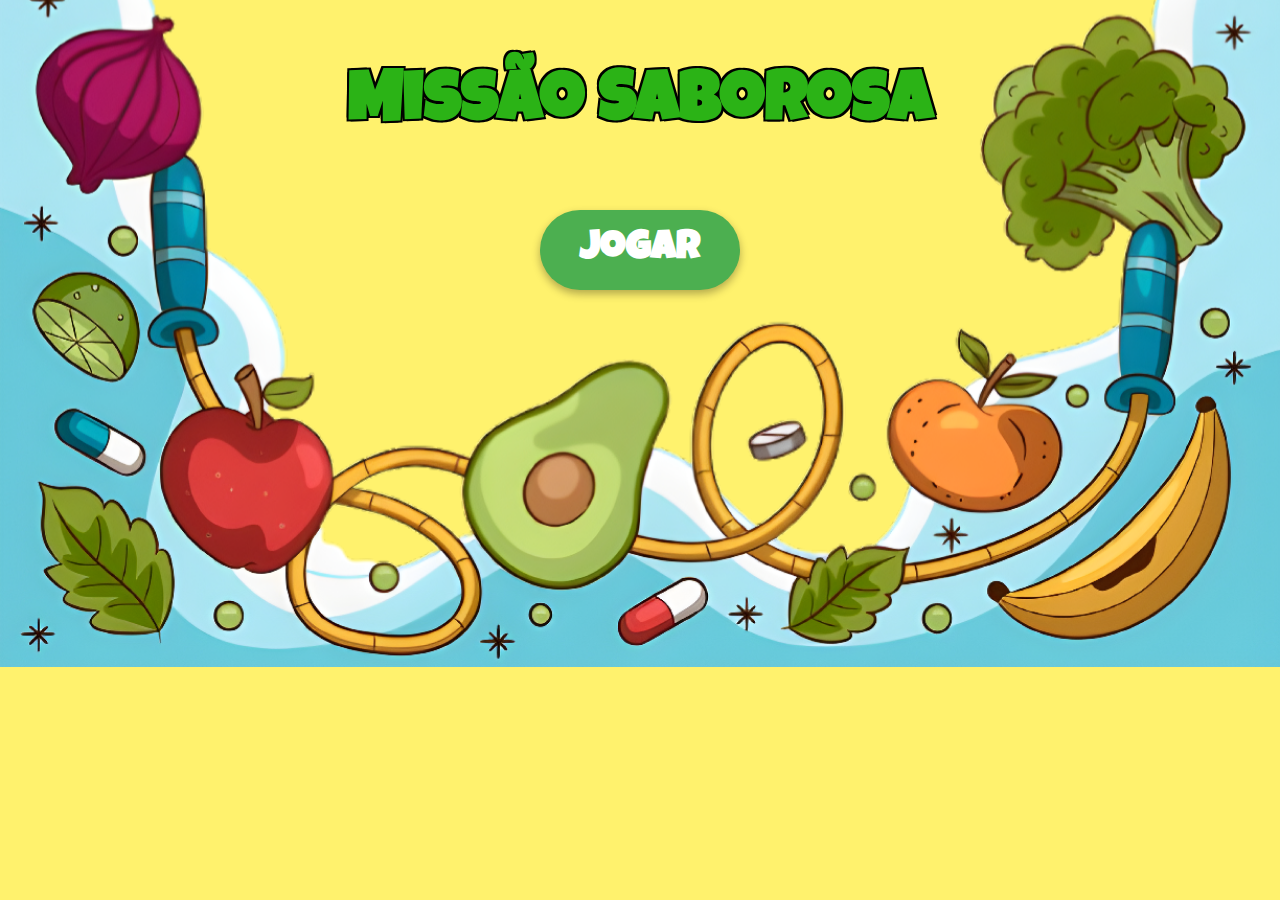
<file: jogo.html>
<!DOCTYPE html>
<html lang="pt">
<head>
    <meta charset="UTF-8">
    <meta name="viewport" content="width=device-width, initial-scale=1.0">
    <title>Início</title>
    <link rel="stylesheet" href="css/styles.css">
    <link href="https://fonts.googleapis.com/css2?family=Luckiest+Guy&display=swap" rel="stylesheet">
</head>
<body class="body3" id="body3">
<div>
<h3 id="missaoSaborosa">Missão Saborosa</h3>
<div class="start-screen" id="start-screen">
    <button class="start-button" id="start-button">Jogar</button>
</div>
</div>

<div class="character-selection" id="character-selection">
    <h4>Quem Escolhes?</h4>
    <div class="character-buttons">
        <div class="character-button" data-character="Carlos" id="carlos">
            <div class="character-name">Carlos</div>
            <img src="imagens_menus/pngwing.com.png" alt="Carlos">
        </div>
        <div class="character-button" data-character="Mariana" id="mariana">
            <div class="character-name">Mariana</div>
            <img src="imagens_menus/rigby.png" alt="Mariana">
        </div>
    </div>
</div>

<div class="map-selection" id="map-selection"><p id="onde">Onde Vamos?</p>
    <div class="map-buttons">
        <div id="praia" class="map-button" data-map="historia.html?historia=praia">
            <div class="map-name"><h6>Praia</h6></div>

        </div>
        <div id="natal" class="map-button" data-map="historia.html?historia=natal">
            <div class="map-name"><h6>Dia de Natal</h6></div>

        </div>
        <div id="escola" class="map-button" data-map="historia.html?historia=escola">
            <div class="map-name"><h6>Escola</h6></div>

        </div>
        <div id="aniversario" class="map-button" data-map="historia.html?historia=aniversario">
            <div class="map-name"><h6>Aniversário</h6></div>

        </div>
    </div>
</div>

<script src="js/script_jogo.js"></script>
</body>
</html>
</file>
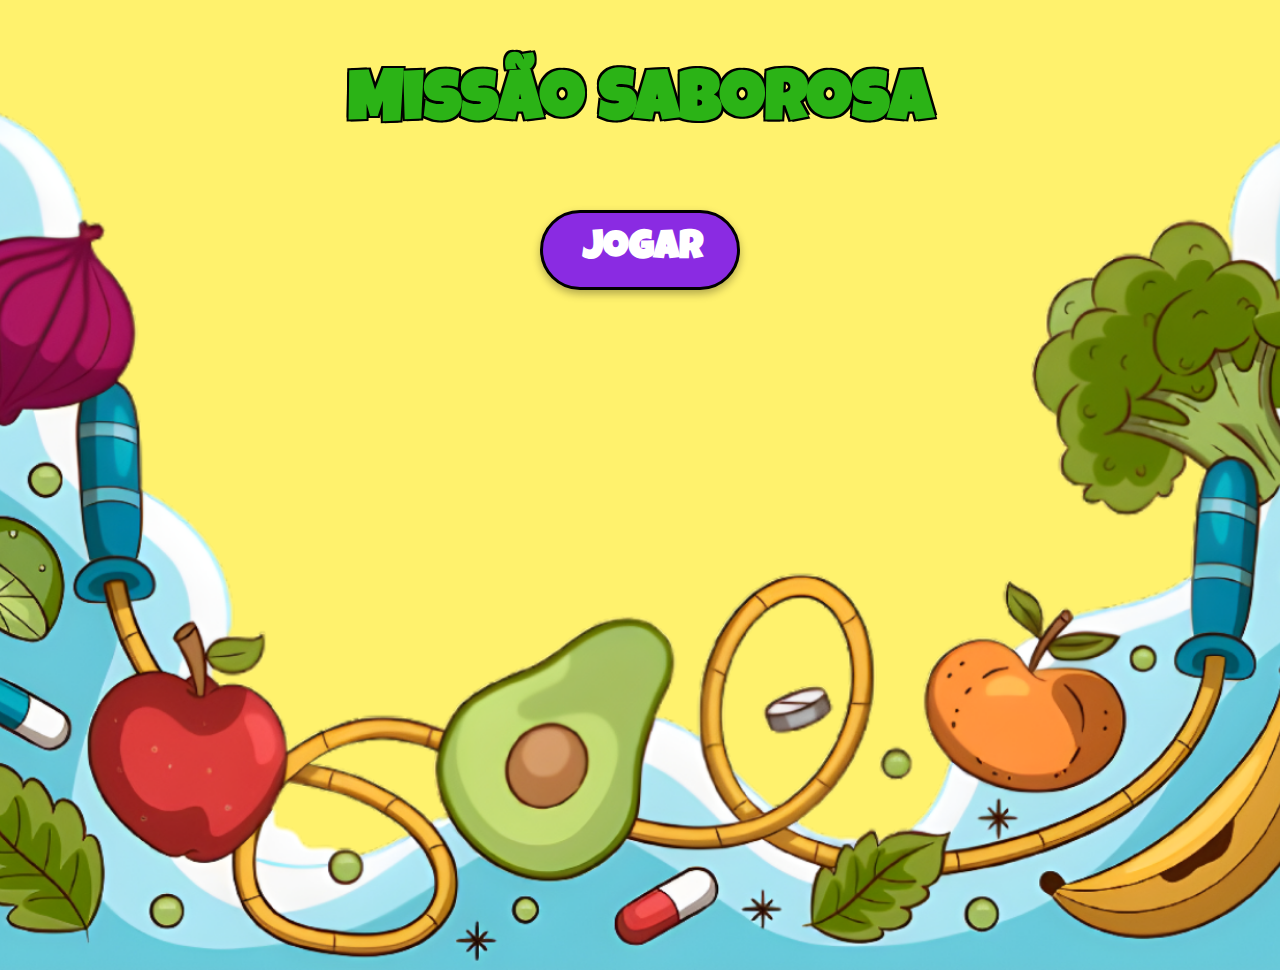
<file: src/jogo.html>
<!DOCTYPE html>
<html lang="pt">
<head>
    <meta charset="UTF-8">
    <meta name="viewport" content="width=device-width, initial-scale=1.0">
    <title>Início</title>
    <link rel="stylesheet" href="css/styles.css">
    <link href="https://fonts.googleapis.com/css2?family=Luckiest+Guy&display=swap" rel="stylesheet">
    <link rel="icon" type="image/x-icon" href="imagens_projeto/icons/fav.ico">
</head>
<body class="body3" id="body3">
<div>
<h3 id="missaoSaborosa">Missão Saborosa</h3>
<div class="start-screen" id="start-screen">
    <button class="start-button" id="start-button">Jogar</button>
</div>
</div>

<div class="character-selection" id="character-selection">
    <h4>Quem Escolhes?</h4>
    <div class="character-buttons">
        <div class="character-button" data-character="Carlos" id="carlos">
            <div class="character-name"><h5>Carlos</h5></div>
            <img src="imagens_menus/pngwing.com.png" alt="Carlos">
        </div>
        <div class="character-button" data-character="Mariana" id="mariana">
            <div class="character-name"><h5>Mariana</h5></div>
            <img src="imagens_menus/rigby.png" alt="Mariana">
        </div>
    </div>
</div>

<div class="map-selection" id="map-selection"><p id="onde">Onde Vamos?</p>
    <style>
        #back-button {
            padding: 10px 20px;
            background-color: #007bff;
            color: white;
            border: none;
            border-radius: 5px;
            cursor: pointer;
            font-size: 16px;
            transition: background-color 0.3s ease;
        }

        #back-button:hover {
            background-color: #0056b3;
        }
    </style>
    <div class="map-buttons">
        <div id="praia" class="map-button" data-map="historias/praia.html?historia=praia">
            <div class="map-name"><h6>Praia</h6></div>

        </div>
        <div id="natal" class="map-button" data-map="historias/natal.html?historia=natal">
            <div class="map-name"><h6>Dia de Natal</h6></div>

        </div>
        <div id="escola" class="map-button" data-map="historias/escola.html?historia=escola">
            <div class="map-name"><h6>Escola</h6></div>

        </div>
        <div id="aniversario" class="map-button" data-map="historias/aniversario.html?historia=aniversario">
            <div class="map-name"><h6>Aniversário</h6></div>

        </div>
    </div>
</div>

<script src="js/script_jogo.js"></script>
</body>
</html>
</file>
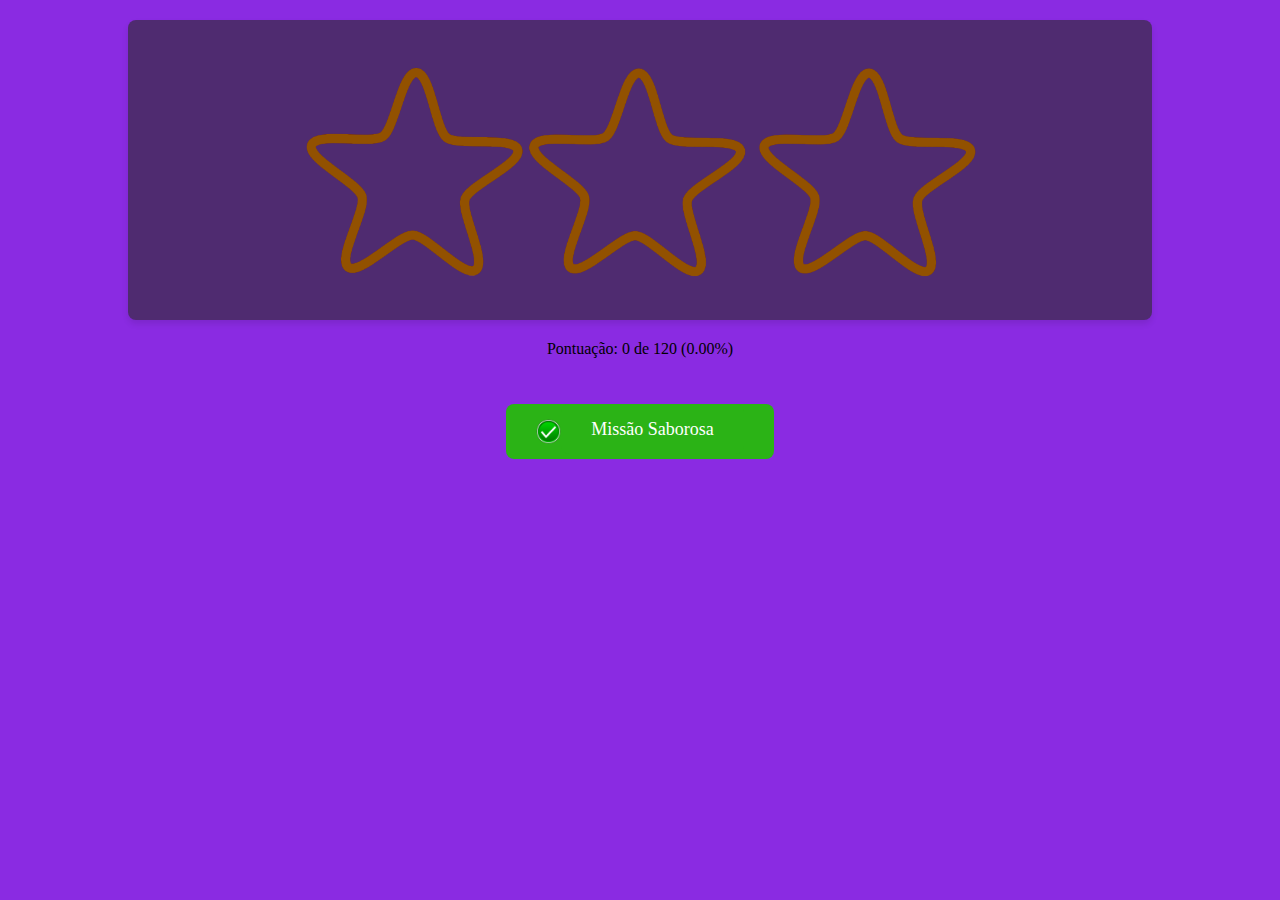
<file: src/pontuacao.html>
<!DOCTYPE html>
<html lang="pt-BR">
<head>
    <meta charset="UTF-8">
    <meta name="viewport" content="width=device-width, initial-scale=1.0">
    <title>Página do Jogo</title>
    <link rel="icon" type="image/x-icon" href="imagens_projeto/icons/fav.ico">
    <style>
        body {
            font-family: Arial, sans-serif;
            margin: 0;
            padding: 0;
            display: flex;
            flex-direction: column;
            align-items: center;
            background-color: #8A2BE2;
        }

        #imagem-superior-container {
            display: flex;
            justify-content: center;
            align-items: center;
            width: 80%;
            height: 300px;
            margin: 20px 0;
            border-radius: 8px;
            box-shadow: 0 4px 6px rgba(0, 0, 0, 0.1);
            overflow: hidden;
            background-color: #4f2b70;
        }

        #imagem-superior-container img {
            max-width: 100%;
            max-height: 100%;
            object-fit: contain;
        }

        .linha-container {
            display: flex;
            flex-wrap: wrap;
            justify-content: center;
            gap: 20px;
            width: 80%;
        }

        .linha {
            display: flex;
            align-items: center;
            justify-content: space-between;
            width: 48%;
            background-color: #fff;
            padding: 10px;
            border-radius: 8px;
            box-shadow: 0 4px 6px rgba(0, 0, 0, 0.1);
        }

        .linha img {
            width: 100px;
            height: 100px;
            object-fit: contain;
        }

        .linha .texto {
            flex-grow: 1;
            margin-left: 20px;
        }

        .botoes {
            width: 80%;
            display: flex;
            justify-content: space-between;
            margin-top: 20px;
        }

        .botao {
            padding: 15px 30px;
            font-family: 'Luckiest Guy', cursive;
            font-size: 18px;
            color: #fff;
            background-color: #2BB316;
            border: none;
            border-radius: 8px;
            cursor: pointer;
            text-align: center;
            text-decoration: none;
            margin: 0 auto;
            margin-bottom: 2%;
        }

        .botao:hover {
            background-color: #FFF26D;
            color: black;
        }

        #pontuacao-final {
            margin-bottom: 2%;
            font-family: 'Luckiest Guy', cursive;
        }

        .imagem_botao {
            vertical-align: middle;
        }

    </style>
</head>
<body>
    <div id="imagem-superior-container">
        <img src="" alt="Imagem Superior" id="imagem-superior">
    </div>
    <div id="pontuacao-final">

    </div>

    <div class="linha-container">
        <div id="linha-1" class="linha">
            <img id="imagem-1" src="" alt="Imagem 1">
            <div id="texto-1" class="texto"></div>
        </div>

    </div>

    <div class="botoes">
        <button id="repetir-jogo" class="botao"><img class="imagem_botao" src="imagens_projeto/elementos_gerais/correto.png" height="25px" alt=""><a href="jogo.html" class="botao">Missão Saborosa</a></button>
    </div>

    <script>
        const pontuacaoMaxima = 120; // Pontuação máxima possível no jogo
        let pontuacaoFinal;
    
        function mostrarComidasAcertadas() {
    // Recupera as comidas acertadas do localStorage
    const comidasAcertadas = JSON.parse(localStorage.getItem("comidasAcertadas")) || [];

    // Referência ao container principal
    const container = document.querySelector(".linha-container");
    
    // Limpa o conteúdo existente no container
    container.innerHTML = "";

    // Itera pelas comidas acertadas e cria os elementos dinamicamente
    comidasAcertadas.forEach((comida, index) => {
        // Cria a estrutura de cada linha
        const linha = document.createElement("div");
        linha.className = "linha";

        const imagem = document.createElement("img");
        imagem.id = `imagem-${index + 1}`;
        imagem.src = comida;
        imagem.alt = `Imagem ${index + 1}`;

        const texto = document.createElement("div");
        texto.id = `texto-${index + 1}`;
        texto.className = "texto";
        texto.textContent = `Comida Correta`;

        // Adiciona os elementos à linha
        linha.appendChild(imagem);
        linha.appendChild(texto);

        // Adiciona a linha ao container
        container.appendChild(linha);
    });
}



        // Exibe a pontuação final ao carregar a página
        window.onload = function () {
            // Recupera a pontuação do localStorage
            pontuacaoFinal = parseInt(localStorage.getItem("pontuacaoFinal"), 10) || 0;
            console.log(pontuacaoFinal);
    
            // Atualiza o texto com a pontuação
            const porcentagem = (pontuacaoFinal / pontuacaoMaxima) * 100;
            document.getElementById("pontuacao-final").innerText = `Pontuação: ${pontuacaoFinal} de ${pontuacaoMaxima} (${porcentagem.toFixed(2)}%)`;
    
            // Define a imagem correspondente à pontuação
            let imagemFinal;
            if (pontuacaoFinal === 0 || pontuacaoFinal < 20) {
        // Zero estrelas
        imagemFinal = "imagens_projeto/elementos_gerais/zero_estrelas.png";
    } else if (pontuacaoFinal >= 20 && pontuacaoFinal < 60) {
        // Uma estrela
        imagemFinal = "imagens_projeto/elementos_gerais/uma_estrela.png";
    } else if (pontuacaoFinal >= 60 && pontuacaoFinal < 120) {
        // Duas estrelas
        imagemFinal = "imagens_projeto/elementos_gerais/duas_estrelas.png";
    } else if (pontuacaoFinal === pontuacaoMaxima) {
        // Três estrelas
        imagemFinal = "imagens_projeto/elementos_gerais/tres_estrelas.png";
    }
    
            // Atualiza a imagem exibida na página
            document.getElementById('imagem-superior').src = imagemFinal;
            mostrarComidasAcertadas();
        };
    
        // Adiciona o evento para o botão de repetir o jogo
        document.getElementById('repetir-jogo').addEventListener('click', () => {
            localStorage.removeItem("pontuacaoFinal"); // Reseta a pontuação
            window.location.href = "jogo.html"; // Volta para a página inicial
        });
    </script>    
</body>
</html>
</file>
<file: css/styles.css>
/* Fontes e Estilo Base */
body, h1, h2, h3, h4, h5, h6, h7, p, button {
    font-family: 'Luckiest Guy', cursive;
}

.body1, .body2, .body3 {
    font-family: Arial, sans-serif;
    margin: 0;
    padding: 0;
    overflow: hidden;
    text-align: center;
}

.body1 {
    background-color: #9c5af5;
    color: white;
}

.body2 {
    transition: background-color 0.5s ease;
}

.body3{
    background-image: url("../imagens_menus/minijogo.png"); /* Substitua pelo caminho da sua imagem */
    background-size:cover; /* A imagem cobrirá toda a tela */
    background-position: center; /* Posiciona a imagem no centro */
    background-repeat: no-repeat; /* A imagem não se repetirá */
    background-color: #FFF26D;

}


h1 {
    font-size: 100px;
    text-shadow:
            3px 3px 0px black,
            -3px -3px 0px black,
            3px -3px 0px black,
            -3px 3px 0px black;
    color: white;
    margin-top: 20px;;
}
h2{
    font-size:40px;
    font-weight: bold;
    color: #2BB316;
    text-shadow: 2px 2px 0px black,
    -2px -2px 0px black,
    2px -2px 0px black,
    -2px 2px 0px black;


}
h3{
    font-size:70px;
    font-weight: bold;
    color: #2BB316;
    text-shadow: 2px 2px 0px black,
    -2px -2px 0px black,
    2px -2px 0px black,
    -2px 2px 0px black;
}
h4{
    font-size: 45px;
    text-shadow:
            3px 3px 0px black,
            -3px -3px 0px black,
            3px -3px 0px black,
            -3px 3px 0px black;
    color: white;
    align-items: center;
    margin-top: -10px;
}
h5{
    font-size: 30px;
    text-shadow:
            3px 3px 0px black,
            -3px -3px 0px black,
            3px -3px 0px black,
            -3px 3px 0px black;
    color: white;
    align-items: center;
    margin-top: -10px;

}

h6{
    font-size: 45px;
    text-shadow:
            3px 3px 0px black,
            -3px -3px 0px black,
            3px -3px 0px black,
            -3px 3px 0px black;
    color: white;
    align-items: center;
    margin-top: 10px;
}
#onde{
    font-size: 45px;
    text-shadow:
            3px 3px 0px black,
            -3px -3px 0px black,
            3px -3px 0px black,
            -3px 3px 0px black;
    color: white;
    align-items: center;
    margin-top: -30px;
    margin-bottom: -30px;
}
/* Start Screen */
.start-screen {
    position: relative;
    width:100%;
    display: flex;
    justify-content: center;
    align-items: center;
}

.start-button {
    width: 200px;
    height: 80px;
    background-color: #4CAF50;
    color: white;
    font-size: 40px;
    font-weight: bold;
    border: none;
    border-radius: 50px;
    padding: 15px 40px;
    cursor: pointer;
    box-shadow: 0 4px 8px rgba(0, 0, 0, 0.3);
    transition: transform 0.2s;
    margin-bottom: 200px;

}

.start-button:hover {
    transform: scale(1.1);
}

/* Menu */
.menu {
    display: flex;
    justify-content: center;
    gap: 20px;
    margin-top: 50px;
}

/* Botões */
.button, .botao, .opcao {
    border: none;
    border-radius: 10px;
    box-shadow: 2px 2px 5px rgba(0, 0, 0, 0.3);
    cursor: pointer;
    transition: transform 0.2s, box-shadow 0.2s;
}

.button {
    width: 400px;
    height: 400px;
    background-position: bottom;
    background-repeat: no-repeat;
    background-color: #FFF26D;
    display: flex;
    align-items: flex-start;
    justify-content: center;
    margin-left:25px ;
    margin-right:25px;
    border: 3px solid black;
}

.button:hover, .botao:hover, .opcao:hover {
    transform: scale(1.1);
    box-shadow: 0 8px 15px rgba(0, 0, 0, 0.3);
}

.botao {
    background-color: #ff69b4;
    padding: 15px 30px;
}
.mute-button {
    position: fixed; /* Fixa o botão no canto */
    top: 20px; /* Distância do topo */
    right: 20px; /* Distância da direita */
    background-color: transparent;
    border: none;
    padding: 0; /* Remove o padding para que a imagem ocupe todo o espaço */
    cursor: pointer;
}

.mute-button img {
    width: 60px; /* Ajuste do tamanho da imagem */
    height: 60px;
}

.opcao {
    width: 150px;
    height: 150px;
    background-size: cover;
    background-position: center;
    display: flex;
    justify-content: center;
    align-items: center;
    font-size: 18px;
    color: white;
}

/* Páginas */
.character-selection, .map-selection {
    display: none;
    text-align: center;
    height: 100vh;
    padding: 20px;
}

.ativa {
    display: block;
}



/* Gráficos e Componentes */
.pie-container {
    display: inline-block;
    position: relative;
    width: 600px;
    height: 600px;
    float: left;
    margin-right: 20px;
    margin-top: -70px;
    margin-left: 20px;
    border-radius: 50%;
    box-shadow: 0 0 10px rgba(0, 0, 0, 0.3);
    overflow: hidden;
}

.pie-chart {
    position: absolute;
    width: 100%;
    height: 100%;
    border-radius: 50%;
    clip-path: circle();
}

.slice {
    position: absolute;
    width: 50%;
    height: 50%;
    border: 1px solid #fff;
    transform-origin: 100% 100%;
    cursor: pointer;
}

.slice-water {
    transform: rotate(0deg);
    background-color: #1E90FF;
    border-radius: 50%;
    width: 210px;
    height: 210px;
    position: absolute;
    top: 50%;
    left: 50%;
    margin: -105px 0 0 -105px;
    z-index: 10;
}

.slice1 { transform: rotate(0deg); background-color: #FFD700; }
.slice2 { transform: rotate(89.8deg); background-color: #228B22; }
.slice3 { transform: rotate(178.6deg); background-color: #FF6347; }
.slice4 { transform: rotate(255.6deg); background-color: #FF4500; }
.slice5 { transform: rotate(320.4deg); background-color: #D3D3D3; }
.slice6 { transform: rotate(338.4deg); background-color: #8B4513; }
.slice7 {
    transform: rotate(352.8deg);
    background-color: #8A2BE2;
    width: 50%;
    height: 50%;
}

/* Componentes de Personagem */
.character-buttons{
    display: flex;
    align-items: center;
    justify-content: center;
}
.character-button{
    background-color: #fff;
    border: 2px solid #ccc;
    border-radius: 10px;
    box-shadow: 0 4px 8px rgba(0, 0, 0, 0.2);
    width: 300px;
    height: 400px;
    text-align: center;
    cursor: pointer;
    transition: transform 0.2s;
    margin: 20px 20px;
}
.map-buttons{
        display: grid;
        grid-template-columns: repeat(2, 1fr); /* Duas colunas de tamanho igual */
        gap: 10px; /* Espaçamento entre os botões */
        justify-content: center; /* Centraliza as colunas horizontalmente */
        align-content: center; /* Centraliza as linhas verticalmente */
        height: 100%; /* Para garantir que o contêiner ocupe a altura da janela */
}
.map-button {
    width: 400px;
    height: 228px;
    border: 2px solid #ccc;
    border-radius: 10px;
    cursor: pointer;
    transition: transform 0.2s;
    display: flex;
    justify-content: center;
    align-items: center;
    padding: 10px;
    background-size: cover;
    background-position: center;
}
#praia{
    background-image: url("../imagens_menus/cenario3_praia.jpeg");
    background-size: cover;
    margin-left: 270px;
}
#natal{
    background-image: url("../imagens_menus/cenario1_natal.jpeg");
    background-size: cover;
    margin-left: 50px;
}
#aniversario{
    background-image: url("../imagens_menus/cenario1_aniversario.jpeg");
    background-size: cover;
    margin-bottom: 100px;
    margin-left: 50px;
}
#escola{
    background-image: url("../imagens_menus/cenario1_escola.jpeg");
    background-size: cover;
    margin-bottom: 100px;
    margin-left: 270px;
}
.character-button:hover, .map-button:hover {
    transform: scale(1.1);
}

.character-button img, .map-button img {
    width: 100px;
    height: auto;
    margin: 10px 0;
}

.character-name {
    font-size: 1.2em;
    font-weight: bold;
    margin: 10px 0;
    color: #333;
}
</file>
<file: src/css/styles.css>
/* Fontes e Estilo Base */
body, h1, h2, h3, h4, h5, h6, h7, p, button {
    font-family: 'Luckiest Guy', cursive;
}

.body1, .body2, .body3 {
    font-family: Arial, sans-serif;
    margin: 0;
    padding: 0;
    overflow: hidden;
    text-align: center;
}

.body1 {
    background-color: #9c5af5;
    color: white;
}

.body2 {
    transition: background-color 0.5s ease;
}

.body3 {
    background-image: url("../imagens_menus/minijogo.png"); /* Substitua pelo caminho da sua imagem */
    background-size: cover; /* A imagem cobrirá toda a tela */
    background-position: center; /* Posiciona a imagem no centro */
    background-repeat: no-repeat; /* A imagem não se repetirá */
    background-color: #FFF26D;
    height: 100vh; /* Garante que o background preencha toda a altura da tela */
    width: 100%; /* Garante que o fundo preencha toda a largura da tela */
    margin: 0; /* Remove margens do body, se necessário */
}



h1 {
    font-size: 100px;
    text-shadow:
            3px 3px 0px black,
            -3px -3px 0px black,
            3px -3px 0px black,
            -3px 3px 0px black;
    color: white;
    margin-top: 20px;;
}
h2{
    font-size:40px;
    font-weight: bold;
    color: #2BB316;
    text-shadow: 2px 2px 0px black,
    -2px -2px 0px black,
    2px -2px 0px black,
    -2px 2px 0px black;


}
h3{
    font-size:70px;
    font-weight: bold;
    color: #2BB316;
    text-shadow: 2px 2px 0px black,
    -2px -2px 0px black,
    2px -2px 0px black,
    -2px 2px 0px black;
}
h4{
    font-size: 45px;
    text-shadow:
            3px 3px 0px black,
            -3px -3px 0px black,
            3px -3px 0px black,
            -3px 3px 0px black;
    color: white;
    align-items: center;
    margin-top: -10px;
}
h5{
    font-size: 30px;
    text-shadow:
            3px 3px 0px black,
            -3px -3px 0px black,
            3px -3px 0px black,
            -3px 3px 0px black;
    color: white;
    align-items: center;
    margin-top: -10px;

}

h6{
    font-size: 45px;
    text-shadow:
            3px 3px 0px black,
            -3px -3px 0px black,
            3px -3px 0px black,
            -3px 3px 0px black;
    color: white;
    align-items: center;
    margin-top: 10px;
}
#onde{
    font-size: 45px;
    text-shadow:
            3px 3px 0px black,
            -3px -3px 0px black,
            3px -3px 0px black,
            -3px 3px 0px black;
    color: white;
    align-items: center;
    margin-top: -30px;
    margin-bottom: -30px;
}
/* Start Screen */
.start-screen {
    position: relative;
    width:100%;
    display: flex;
    justify-content: center;
    align-items: center;
}

.start-button {
    width: 200px;
    height: 80px;
    background-color:#8A2BE2;
    color: white;
    font-size: 40px;
    font-weight: bold;
    border: 3px solid black;
    border-radius: 50px;
    padding: 15px 40px;
    cursor: pointer;
    box-shadow: 0 4px 8px rgba(0, 0, 0, 0.3);
    transition: transform 0.2s;
    margin-bottom: 200px;

}

.start-button:hover {
    transform: scale(1.1);
}

/* Menu */
.menu {
    display: flex;
    justify-content: center;
    gap: 20px;
    margin-top: 50px;
}

/* Botões */
.button, .botao, .opcao {
    border: none;
    border-radius: 10px;
    box-shadow: 2px 2px 5px rgba(0, 0, 0, 0.3);
    cursor: pointer;
    transition: transform 0.2s, box-shadow 0.2s;
}

.button {
    width: 400px;
    height: 400px;
    background-position: bottom;
    background-repeat: no-repeat;
    background-color: #FFF26D;
    display: flex;
    align-items: flex-start;
    justify-content: center;
    margin-left:25px ;
    margin-right:25px;
    border: 3px solid black;
}

.button:hover, .botao:hover, .opcao:hover {
    transform: scale(1.1);
    box-shadow: 0 8px 15px rgba(0, 0, 0, 0.3);
}

.botao {
    background-color: #ff69b4;
    padding: 15px 30px;
}
.mute-button {
    position: fixed; /* Fixa o botão no canto */
    top: 20px; /* Distância do topo */
    right: 20px; /* Distância da direita */
    background-color: transparent;
    border: none;
    padding: 0; /* Remove o padding para que a imagem ocupe todo o espaço */
    cursor: pointer;
}

.mute-button img {
    width: 60px; /* Ajuste do tamanho da imagem */
    height: 60px;
}

.opcao {
    width: 150px;
    height: 150px;
    background-size: cover;
    background-position: center;
    display: flex;
    justify-content: center;
    align-items: center;
    font-size: 18px;
    color: white;
}

/* Páginas */
.character-selection, .map-selection {
    display: none;
    text-align: center;
    height: 100vh;
    padding: 20px;
}

.ativa {
    display: block;
}



/* Gráficos e Componentes */
/* Gráficos e Componentes */
.pie-container {
    display: inline-block;
    position: relative;
    width: 600px;
    height: 600px;
    float: left;
    margin-right: 20px;
    margin-top: -70px;
    margin-left: 100px;
    border-radius: 50%;
    box-shadow: 0 0 10px rgba(0, 0, 0, 0.3);
    overflow: hidden;
}

.pie-chart {
    position: absolute;
    width: 100%;
    height: 100%;
    border-radius: 50%;
    clip-path: circle();
}

.slice {
    position: absolute;
    width: 50%;
    height: 50%;
    border: 1px solid #fff;
    transform-origin: 100% 100%;
    cursor: pointer;
    background-size: contain;
    border: 3px solid black;
}

.slice-water {
    transform: rotate(0deg);
    background-color: #1E90FF;
    border-radius: 50%;
    width: 210px;
    height: 210px;
    position: absolute;
    top: 50%;
    left: 50%;
    margin: -105px 0 0 -105px;
    z-index: 10;
}

.slice1 { transform: rotate(0deg); background-color: #FFD700; }
.slice2 { transform: rotate(89.8deg); background-color: #228B22; }
.slice3 { transform: rotate(178.6deg); background-color: #FF6347; }
.slice4 { transform: rotate(255.6deg); background-color: #FF4500; }
.slice5 { transform: rotate(320.4deg); background-color: #D3D3D3; }
.slice6 { transform: rotate(338.4deg); background-color: #8B4513; }
.slice7 {
    transform: rotate(352.8deg);
    background-color: #8A2BE2;
    width: 50%;
    height: 50%;
}

/* Componentes de Personagem */
.character-buttons{
    display: flex;
    align-items: center;
    justify-content: center;
}
.character-button{
    background-color: #fff;
    border: 3px solid black;
    border-radius: 10px;
    box-shadow: 0 4px 8px rgba(0, 0, 0, 0.2);
    width: 300px;
    height: 400px;
    text-align: center;
    cursor: pointer;
    transition: transform 0.2s;
    margin: 20px 20px;
}
.map-buttons{
        display: grid;
        grid-template-columns: repeat(2, 1fr); /* Duas colunas de tamanho igual */
        gap: 10px; /* Espaçamento entre os botões */
        justify-content: center; /* Centraliza as colunas horizontalmente */
        align-content: center; /* Centraliza as linhas verticalmente */
        height: 100%; /* Para garantir que o contêiner ocupe a altura da janela */
}
.map-button {
    width: 400px;
    height: 228px;
    border: 3px solid black;
    border-radius: 10px;
    cursor: pointer;
    transition: transform 0.2s;
    display: flex;
    justify-content: center;
    align-items: center;
    padding: 10px;
    background-size: cover;
    background-position: center;
}
#praia{
    background-image: url("../imagens_menus/cenario3_praia.jpeg");
    background-size: cover;
    margin-left: 270px;
}
#natal{
    background-image: url("../imagens_menus/cenario1_natal.jpeg");
    background-size: cover;
    margin-left: 50px;
}
#aniversario{
    background-image: url("../imagens_menus/cenario1_aniversario.jpeg");
    background-size: cover;
    margin-bottom: 100px;
    margin-left: 50px;
}
#escola{
    background-image: url("../imagens_menus/cenario1_escola.jpeg");
    background-size: cover;
    margin-bottom: 100px;
    margin-left: 270px;
}
.character-button:hover, .map-button:hover {
    transform: scale(1.1);
}

.character-button img, .map-button img {
    width: 100px;
    height: auto;
    margin: 10px 0;
}

.character-name {
    font-size: 1.2em;
    font-weight: bold;
    margin: 10px 0;
    color: #333;
}

@media (max-width: 768px) {
    .img-posi-esquerda img {
        width: 200px;
    }

    .seta-esquerda img {
        width: 40px;
    }
}

@media (min-width: 1200px) {
    .img-posi-esquerda img {
        width: 400px;
    }

    .seta-esquerda img {
        width: 80px;
    }
}
</file>
